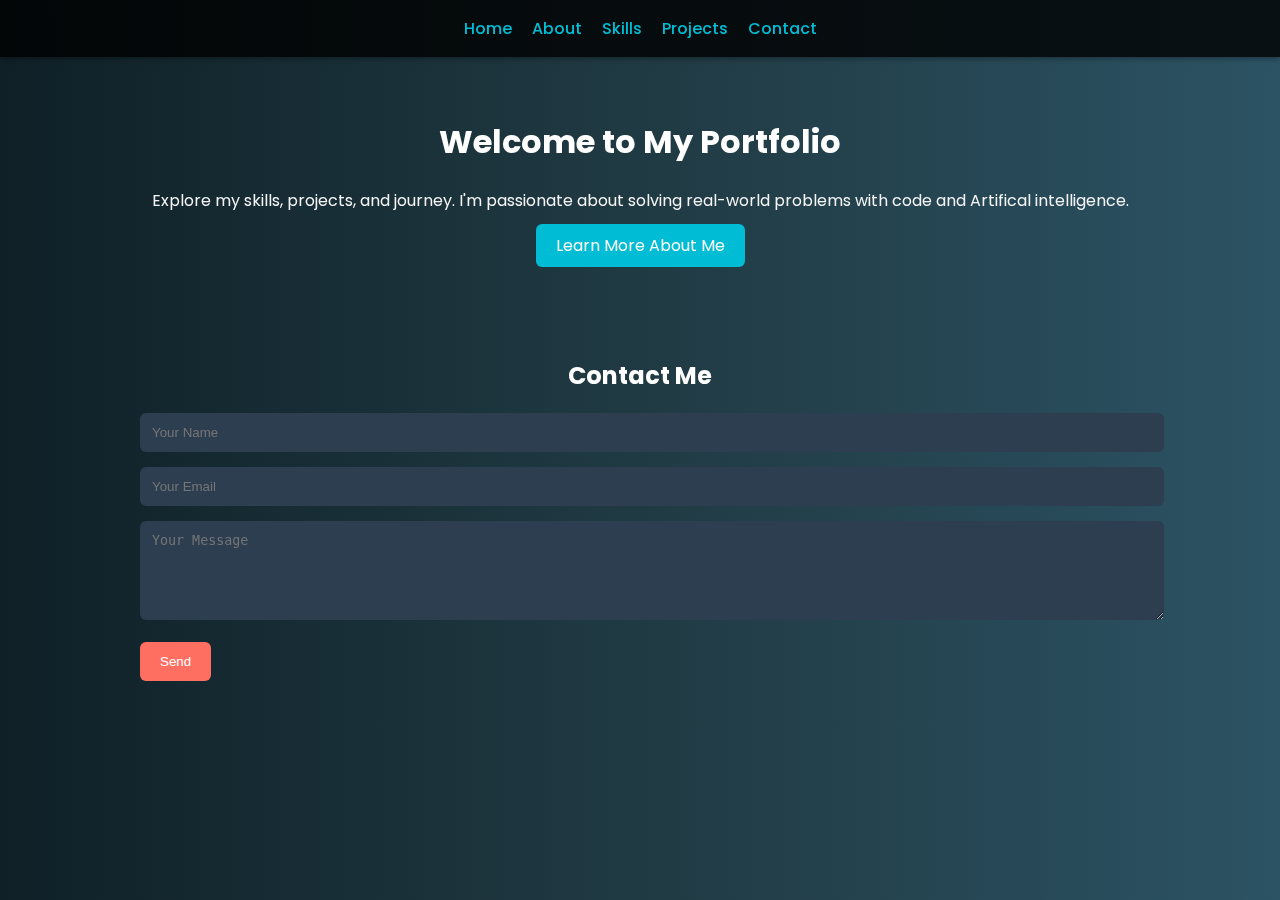
<file: index.html>
<!DOCTYPE html>
<html lang="en">

<head>
  <meta charset="UTF-8">
  <meta name="viewport" content="width=device-width, initial-scale=1.0">
  <title>Dimakatso Mokhomo Portfolio</title>
  <link rel="stylesheet" href="style.css">
</head>
<div class="navbar">
  <a href="index.html">Home</a>
  <a href="about.html">About</a>
  <a href="skills.html">Skills</a>
  <a href="projects.html">Projects</a>
  <a href="contact.html">Contact</a>
</div>

<body class="binary-background">
<section>
  <h1>Welcome to My Portfolio</h1>
  <p style="text-align: center;">Explore my skills, projects, and journey. I'm passionate about solving real-world problems with code and Artifical intelligence.</p>
  <div style="text-align:center; margin-top: 20px;">
    <a href="about.html" class="button">Learn More About Me</a>
  </div>
</section>

<section>
  <h2>Contact Me</h2>
  <form action="mailto:dimakatso.mokhomo@capaciti.org.za" method="post" enctype="text/plain">
    <input type="text" name="name" placeholder="Your Name" required>
    <input type="email" name="email" placeholder="Your Email" required>
    <textarea name="message" placeholder="Your Message" rows="5" required></textarea>
    <button type="submit">Send</button>
  </form>
</section>
</file>
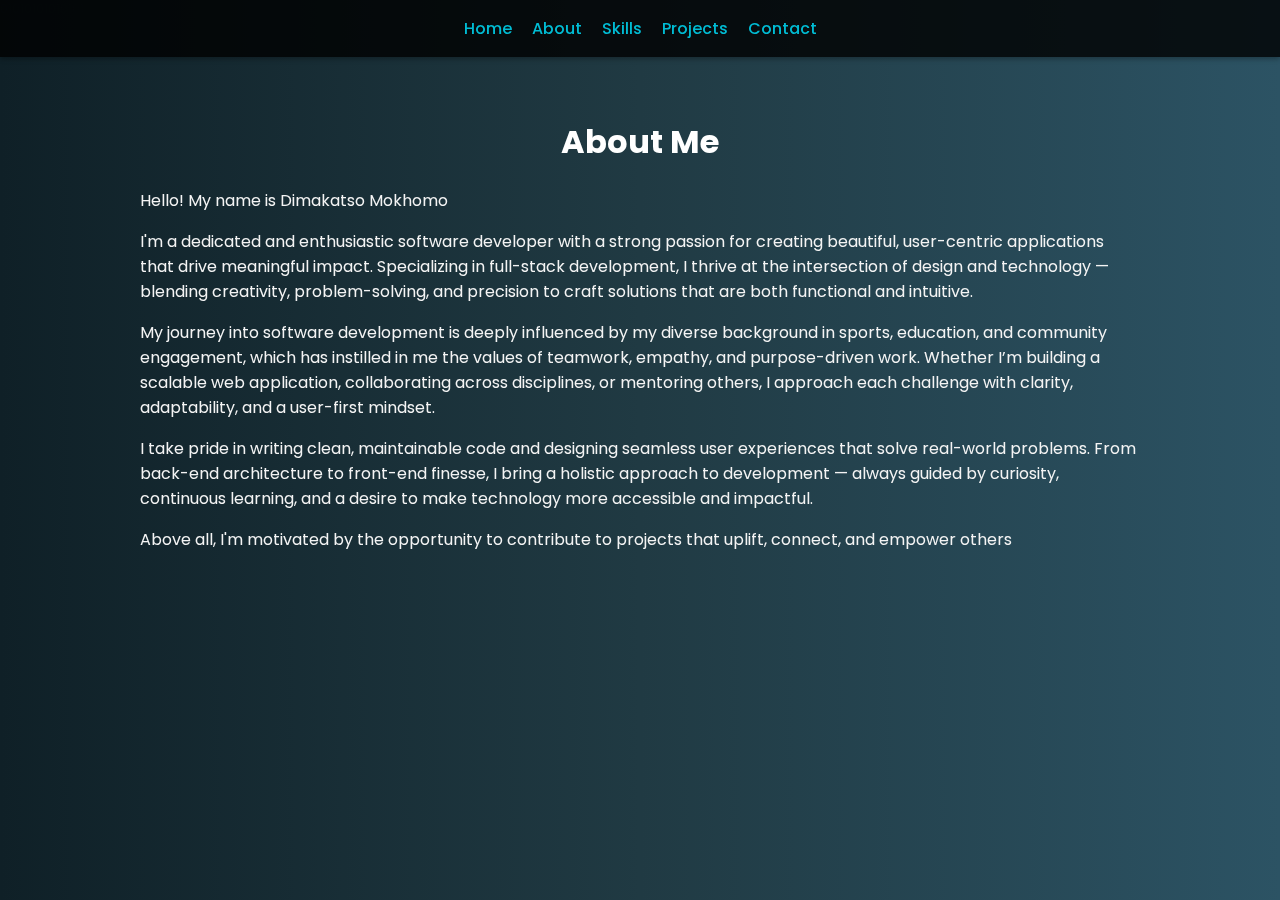
<file: about.html>
<!DOCTYPE html>
<html lang="en">

<head>
  <meta charset="UTF-8">
  <meta name="viewport" content="width=device-width, initial-scale=1.0">
  <title>Dimakatso Mokhomo Portfolio</title>
  <link rel="stylesheet" href="style.css">
</head>
<div class="navbar">
  <a href="index.html">Home</a>
  <a href="about.html">About</a>
  <a href="skills.html">Skills</a>
  <a href="projects.html">Projects</a>
  <a href="contact.html">Contact</a>
</div>

<body class="binary-background">
<section>
  <h1>About Me</h1>
  <p>Hello! My name is Dimakatso Mokhomo</p>
  <p>I'm a dedicated and enthusiastic software developer with a strong passion for creating beautiful, user-centric applications that drive meaningful impact. Specializing in full-stack development, I thrive at the intersection of design and technology — blending creativity, problem-solving, and precision to craft solutions that are both functional and intuitive.</p>

  <p>My journey into software development is deeply influenced by my diverse background in sports, education, and community engagement, which has instilled in me the values of teamwork, empathy, and purpose-driven work. Whether I’m building a scalable web application, collaborating across disciplines, or mentoring others, I approach each challenge with clarity, adaptability, and a user-first mindset.</p>

  <p>I take pride in writing clean, maintainable code and designing seamless user experiences that solve real-world problems. From back-end architecture to front-end finesse, I bring a holistic approach to development — always guided by curiosity, continuous learning, and a desire to make technology more accessible and impactful.</p>

  <p>Above all, I'm motivated by the opportunity to contribute to projects that uplift, connect, and empower others</p>
</section>
</body>
</html>
</file>
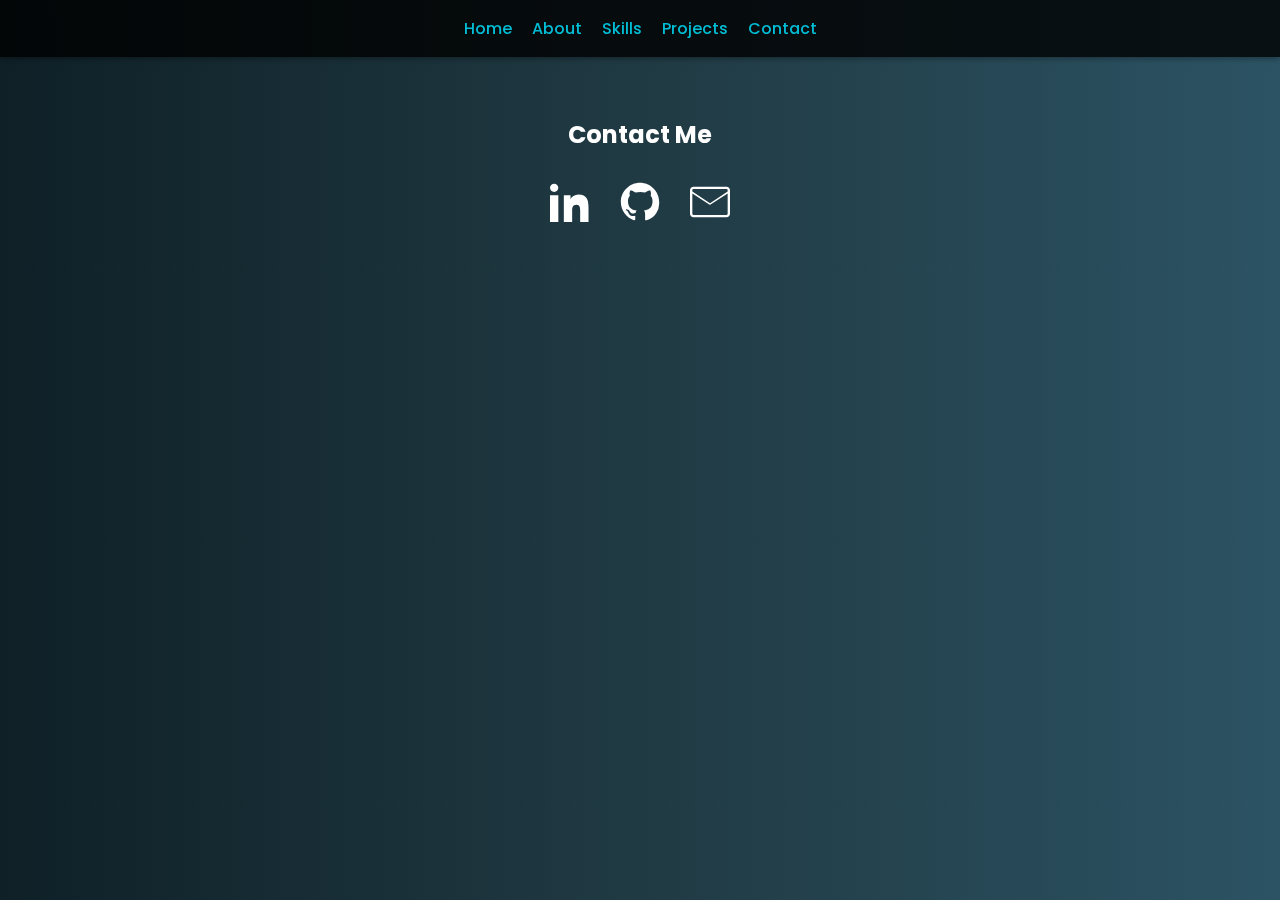
<file: contact.html>
<!DOCTYPE html>
<html lang="en">

<head>
  <meta charset="UTF-8">
  <meta name="viewport" content="width=device-width, initial-scale=1.0">
  <title>Updated Portfolio</title>
  <link rel="stylesheet" href="style.css">
  <style>
    .contact-icons {
      display: flex;
      gap: 30px;
      justify-content: center;
      align-items: center;
      margin-top: 30px;
    }

    .contact-icons a svg {
      width: 40px;
      height: 40px;
      fill: #ffffff; /* Bright white for dark backgrounds */
      transition: transform 0.3s, fill 0.3s;
    }

    .contact-icons a:hover svg {
      transform: scale(1.2);
    }

    .contact-icons a.linkedin:hover svg {
      fill: #0072b1;
    }

    .contact-icons a.github:hover svg {
      fill: #f4f4f4;
    }

    .contact-icons a.email:hover svg {
      fill: #d93025;
    }
  </style>
</head>

<body class="binary-background">
  <div class="navbar">
    <a href="index.html">Home</a>
    <a href="about.html">About</a>
    <a href="skills.html">Skills</a>
    <a href="projects.html">Projects</a>
    <a href="contact.html">Contact</a>
  </div>

  <section>
    <h2>Contact Me</h2>
    <div class="contact-icons">
      <!-- LinkedIn -->
      <a class="linkedin" href="https://www.linkedin.com/in/dimakatso-mokhomo-b48974163" target="_blank" title="LinkedIn">
        <svg xmlns="http://www.w3.org/2000/svg" viewBox="0 0 24 24">
          <path d="M4.98 3.5C4.98 4.88 3.87 6 2.5 6S0 4.88 0 3.5 1.12 1 2.5 1 4.98 2.12 4.98 3.5zM0 8h5v16H0V8zm7.5 0h4.8v2.2h.07c.67-1.28 2.3-2.63 4.73-2.63 5.06 0 6 3.33 6 7.66V24h-5v-6.67c0-1.6-.03-3.66-2.23-3.66-2.23 0-2.57 1.74-2.57 3.53V24h-5V8z"/>
        </svg>
      </a>

      <!-- GitHub -->
      <a class="github" href="https://github.com/DimakatsoM99" target="_blank" title="GitHub">
        <svg xmlns="http://www.w3.org/2000/svg" viewBox="0 0 24 24">
          <path d="M12 .5C5.73.5.5 5.73.5 12c0 5.08 3.29 9.39 7.86 10.93.58.11.79-.25.79-.55v-2.15c-3.2.7-3.87-1.4-3.87-1.4-.53-1.33-1.3-1.69-1.3-1.69-1.07-.73.08-.72.08-.72 1.18.08 1.8 1.22 1.8 1.22 1.05 1.8 2.76 1.28 3.44.98.11-.76.41-1.28.74-1.57-2.56-.29-5.25-1.28-5.25-5.72 0-1.26.45-2.3 1.18-3.11-.12-.29-.52-1.46.11-3.04 0 0 .97-.31 3.18 1.19a11.1 11.1 0 0 1 5.8 0c2.2-1.5 3.18-1.19 3.18-1.19.63 1.58.23 2.75.11 3.04.74.81 1.18 1.85 1.18 3.11 0 4.45-2.69 5.42-5.26 5.7.42.36.79 1.08.79 2.18v3.23c0 .3.21.66.8.55A10.51 10.51 0 0 0 23.5 12c0-6.27-5.23-11.5-11.5-11.5z"/>
        </svg>
      </a>

      <!-- Email -->
      <a class="email" href="mailto:dimakatso.mokhomo@capaciti.org.za" title="Email">
        <svg xmlns="http://www.w3.org/2000/svg" viewBox="0 0 512 512">
          <path d="M467 61H45C20.3 61 0 81.3 0 106v300c0 24.7 20.3 45 45 45h422c24.7 0 45-20.3 45-45V106c0-24.7-20.3-45-45-45zM45 91h422c8.3 0 15 6.7 15 15v16.3L256 273 30 122.3V106c0-8.3 6.7-15 15-15zm422 330H45c-8.3 0-15-6.7-15-15V147.8l216.7 140.4c4.9 3.2 11.3 3.2 16.2 0L482 147.8V406c0 8.3-6.7 15-15 15z"/>
        </svg>
      </a>
    </div>
  </section>
</body>

</html>
</file>
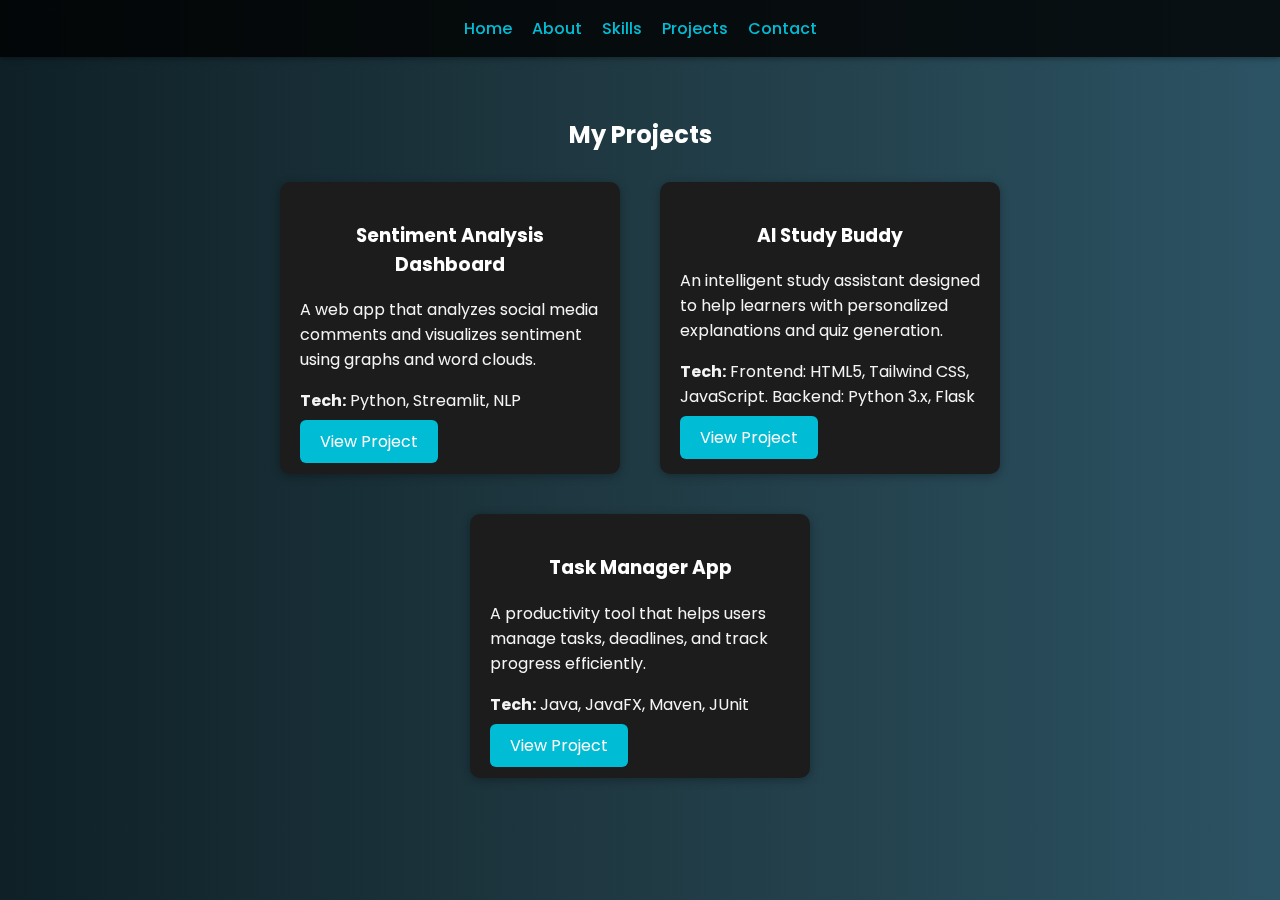
<file: projects.html>
<!DOCTYPE html>
<html lang="en">

<head>
  <meta charset="UTF-8">
  <meta name="viewport" content="width=device-width, initial-scale=1.0">
  <title>Dimakatso Mokhomo Portfolio</title>
  <link rel="stylesheet" href="style.css">
</head>
<div class="navbar">
  <a href="index.html">Home</a>
  <a href="about.html">About</a>
  <a href="skills.html">Skills</a>
  <a href="projects.html">Projects</a>
  <a href="contact.html">Contact</a>
</div>

<body class="binary-background">
<section>
  <h2>My Projects</h2>
  <div class="project-container">
    <div class="project-card">
      <h3>Sentiment Analysis Dashboard</h3>
      <p>A web app that analyzes social media comments and visualizes sentiment using graphs and word clouds.</p>
      <p><strong>Tech:</strong> Python, Streamlit, NLP</p>
      <a href="https://github.com/DimakatsoM99/Sentimental-Analysis" class="button">View Project</a>
    </div>
    <div class="project-card">
      <h3>AI Study Buddy</h3>
      <p>An intelligent study assistant designed to help learners with personalized explanations and quiz generation.</p>
      <p><strong>Tech:</strong> Frontend: HTML5, Tailwind CSS, JavaScript. Backend: Python 3.x, Flask</p>
      <a href="https://github.com/DimakatsoM99/AI_STUDY_BUDDY" class="button">View Project</a>
    </div>
    <div class="project-card">
      <h3>Task Manager App</h3>
      <p>A productivity tool that helps users manage tasks, deadlines, and track progress efficiently.</p>
      <p><strong>Tech:</strong> Java, JavaFX, Maven, JUnit</p>
      <a href="https://github.com/DimakatsoM99/Task-Manager-App" class="button">View Project</a>
    </div>
  </div>
</section>
</body>
</html>
</file>
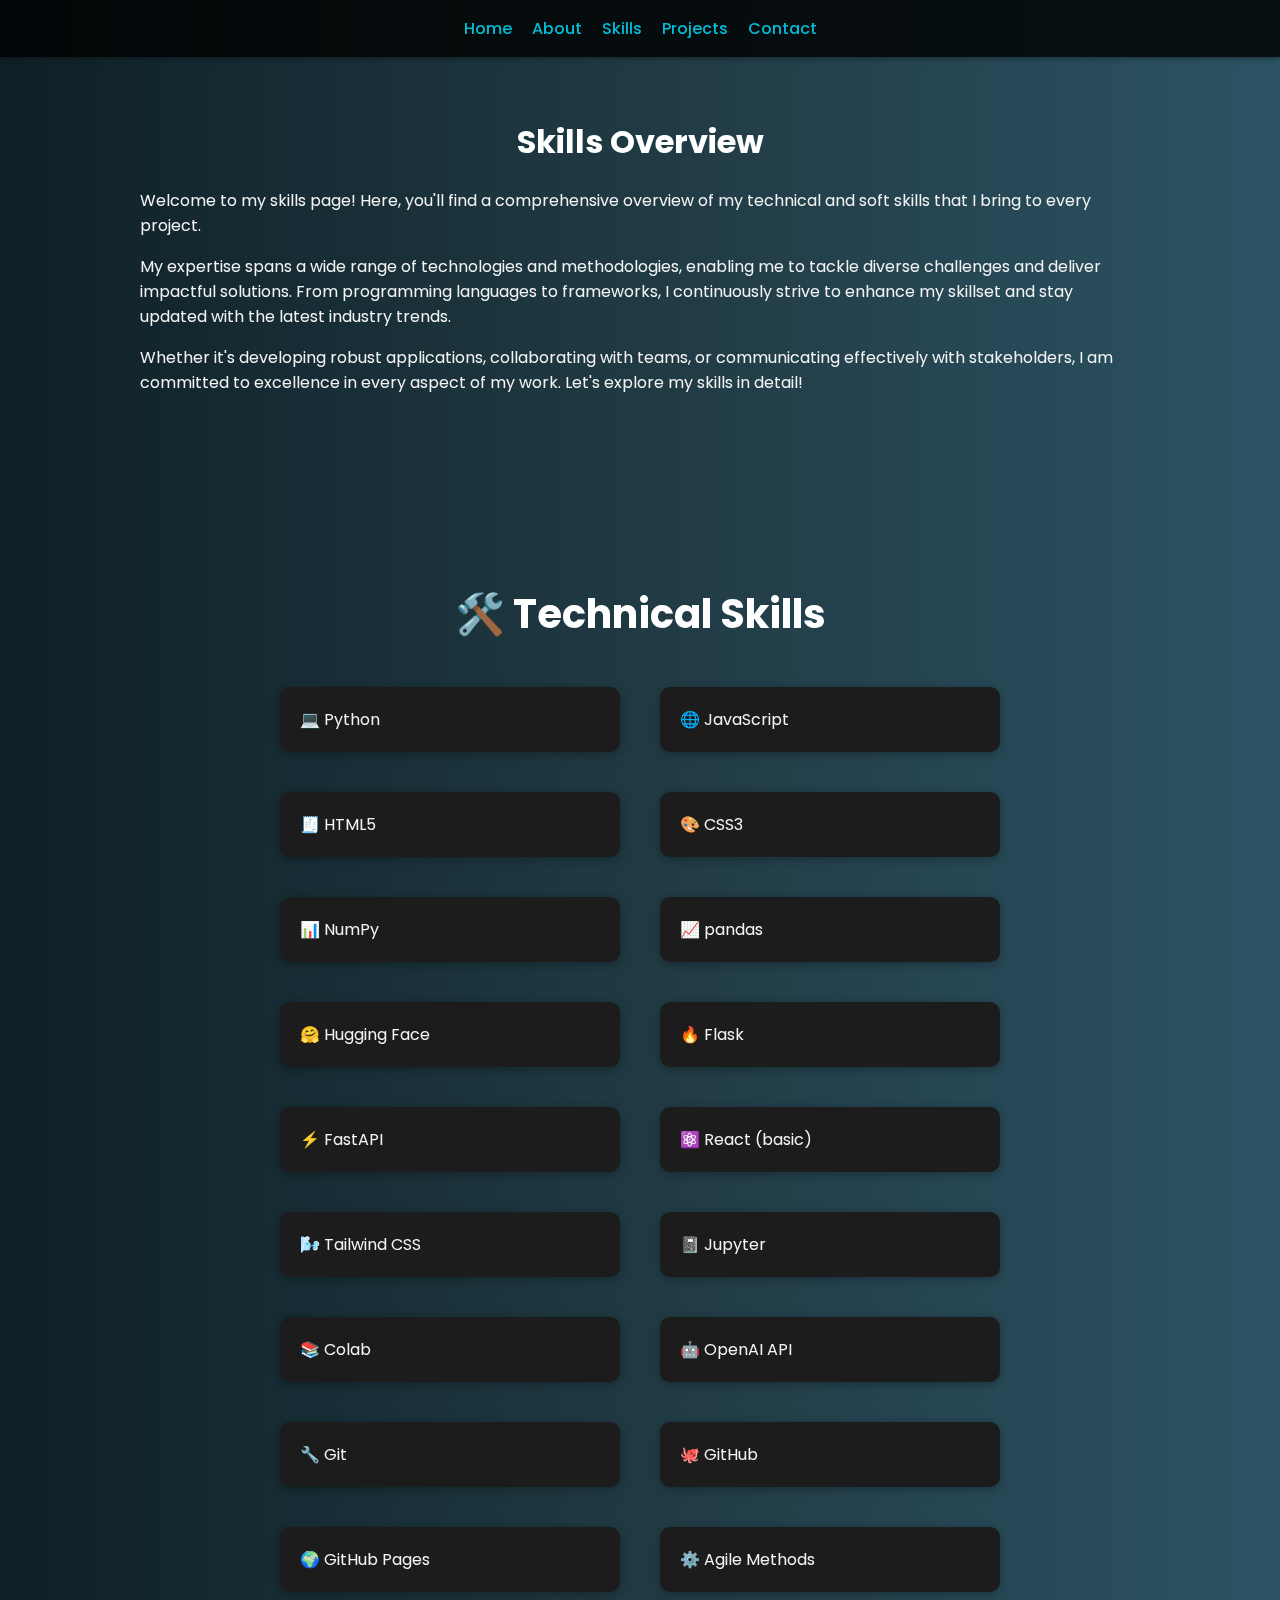
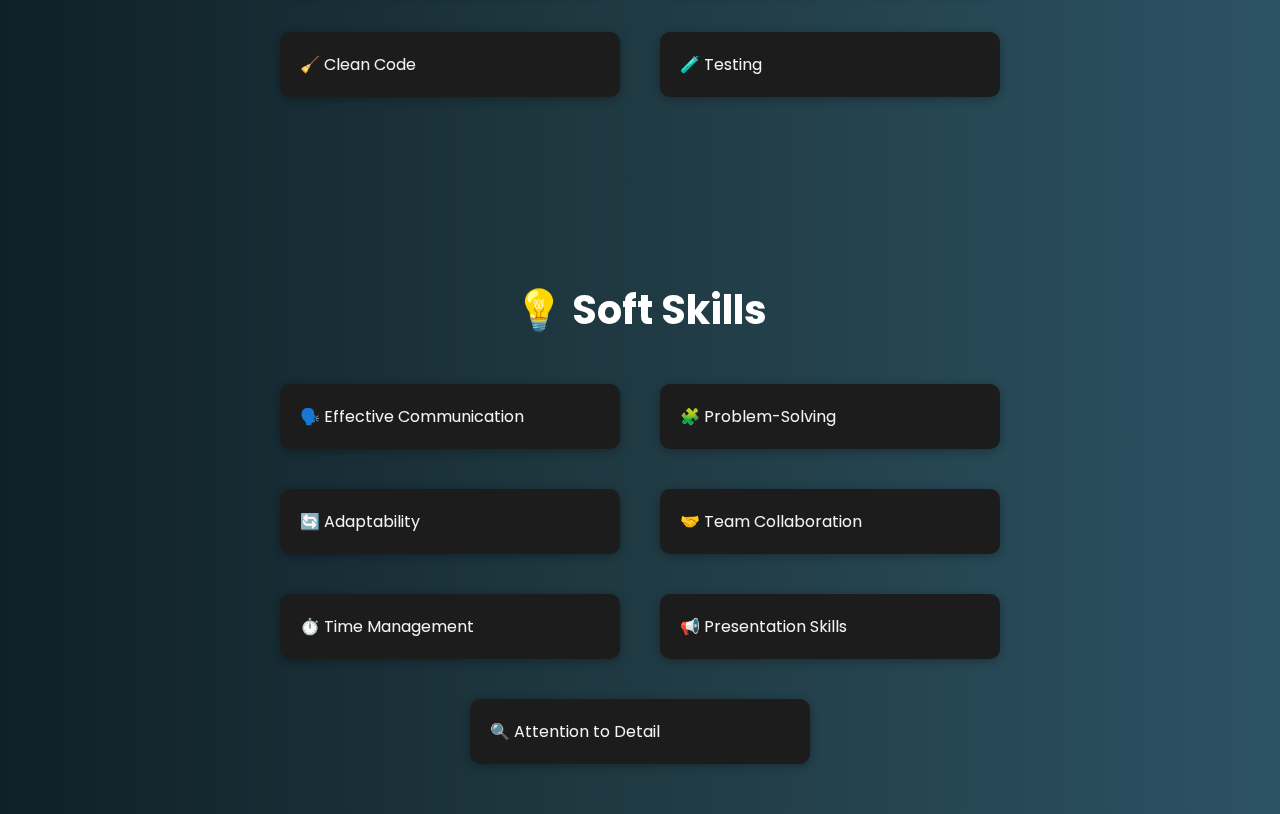
<file: skills.html>
<!DOCTYPE html>
<html lang="en">

<head>
  <meta charset="UTF-8">
  <meta name="viewport" content="width=device-width, initial-scale=1.0">
  <title>Updated Portfolio</title>
  <link rel="stylesheet" href="style.css">
</head>

<body class="binary-background">
  <div class="navbar">
    <a href="index.html">Home</a>
    <a href="about.html">About</a>
    <a href="skills.html">Skills</a>
    <a href="projects.html">Projects</a>
    <a href="contact.html">Contact</a>
  </div>

  <section>
    <h1>Skills Overview</h1>
    <p>Welcome to my skills page! Here, you'll find a comprehensive overview of my technical and soft skills that I bring to every project.</p>
    <p>My expertise spans a wide range of technologies and methodologies, enabling me to tackle diverse challenges and deliver impactful solutions. From programming languages to frameworks, I continuously strive to enhance my skillset and stay updated with the latest industry trends.</p>
    <p>Whether it's developing robust applications, collaborating with teams, or communicating effectively with stakeholders, I am committed to excellence in every aspect of my work. Let's explore my skills in detail!</p>
  </section>
  <!-- Technical Skills Section -->
  <section style="margin-top: 60px;">
    <h2 style="text-align:center; font-size:2.5em; color:#fff;">🛠️ Technical Skills</h2>
    <div class="project-container">
      <span class="project-card">💻 Python</span>
      <span class="project-card">🌐 JavaScript</span>
      <span class="project-card">🧾 HTML5</span>
      <span class="project-card">🎨 CSS3</span>
      <span class="project-card">📊 NumPy</span>
      <span class="project-card">📈 pandas</span>
      <span class="project-card">🤗 Hugging Face</span>
      <span class="project-card">🔥 Flask</span>
      <span class="project-card">⚡ FastAPI</span>
      <span class="project-card">⚛️ React (basic)</span>
      <span class="project-card">🌬️ Tailwind CSS</span>
      <span class="project-card">📓 Jupyter</span>
      <span class="project-card">📚 Colab</span>
      <span class="project-card">🤖 OpenAI API</span>
      <span class="project-card">🔧 Git</span>
      <span class="project-card">🐙 GitHub</span>
      <span class="project-card">🌍 GitHub Pages</span>
      <span class="project-card">⚙️ Agile Methods</span>
      <span class="project-card">🧹 Clean Code</span>
      <span class="project-card">🧪 Testing</span>
    </div>
  </section>

  <!-- Soft Skills Section -->
  <section style="margin-top: 60px;">
    <h2 style="text-align:center; font-size:2.5em; color:#fff;">💡 Soft Skills</h2>
    <div class="project-container">
      <span class="project-card">🗣️ Effective Communication</span>
      <span class="project-card">🧩 Problem-Solving</span>
      <span class="project-card">🔄 Adaptability</span>
      <span class="project-card">🤝 Team Collaboration</span>
      <span class="project-card">⏱️ Time Management</span>
      <span class="project-card">📢 Presentation Skills</span>
      <span class="project-card">🔍 Attention to Detail</span>
    </div>
  </section>
</body>

</html>
</file>
<file: style.css>
@import url('https://fonts.googleapis.com/css2?family=Poppins:wght@300;400;600&display=swap');

body {
  margin: 0;
  padding: 0;
  font-family: 'Poppins', sans-serif;
  background: linear-gradient(to right, #0f2027, #203a43, #2c5364);
  color: #f4f4f4;
  overflow-x: hidden;
}

.navbar {
  background-color: rgba(0, 0, 0, 0.8);
  padding: 1rem;
  display: flex;
  justify-content: center;
  gap: 20px;
  position: sticky;
  top: 0;
  z-index: 1000;
  box-shadow: 0 2px 5px rgba(0,0,0,0.3);
}

.navbar a {
  color: #00bcd4;
  text-decoration: none;
  font-weight: 500;
  transition: 0.3s;
}

.navbar a:hover {
  color: #ffffff;
}

section {
  padding: 40px 20px;
  max-width: 1000px;
  margin: auto;
  animation: fadeIn 1s ease-in;
}

h1, h2, h3 {
  color: #ffffff;
  text-align: center;
}

a.button {
  background-color: #00bcd4;
  color: white;
  padding: 10px 20px;
  border-radius: 6px;
  text-decoration: none;
  transition: background 0.3s;
}

a.button:hover {
  background-color: #0097a7;
}

form input,
form textarea {
  width: 100%;
  padding: 12px;
  margin-bottom: 15px;
  background: #2c3e50;
  border: none;
  border-radius: 6px;
  color: #ffffff;
}

form button {
  background-color: #ff6f61;
  color: white;
  padding: 12px 20px;
  border: none;
  border-radius: 6px;
  cursor: pointer;
}

form button:hover {
  background-color: #e65c50;
}

.project-card {
  background-color: #1c1c1c;
  padding: 20px;
  border-radius: 10px;
  width: 300px;
  margin: 10px;
  box-shadow: 0 2px 10px rgba(0,0,0,0.3);
  transition: transform 0.3s;
}

.project-card:hover {
  transform: scale(1.03);
}

.project-container {
  display: flex;
  flex-wrap: wrap;
  justify-content: center;
  gap: 20px;
}

.binary-background::before {
  content: "01010101010101";
  position: fixed;
  top: 0;
  left: 0;
  color: rgba(255, 255, 255, 0.015);
  font-size: 12px;
  width: 100%;
  height: 100%;
  pointer-events: none;
  z-index: -1;
  animation: scrollBinary 30s linear infinite;
}

@keyframes scrollBinary {
  from { transform: translateY(0); }
  to { transform: translateY(100%); }
}

@keyframes fadeIn {
  from { opacity: 0; transform: translateY(20px); }
  to { opacity: 1; transform: translateY(0); }
}

@media screen and (max-width: 768px) {
  .project-card {
    width: 90%;
  }
}

.contact-icons a svg {
  width: 40px;
  height: 40px;
  fill: #333;
  transition: transform 0.3s, fill 0.3s;
}
</file>
